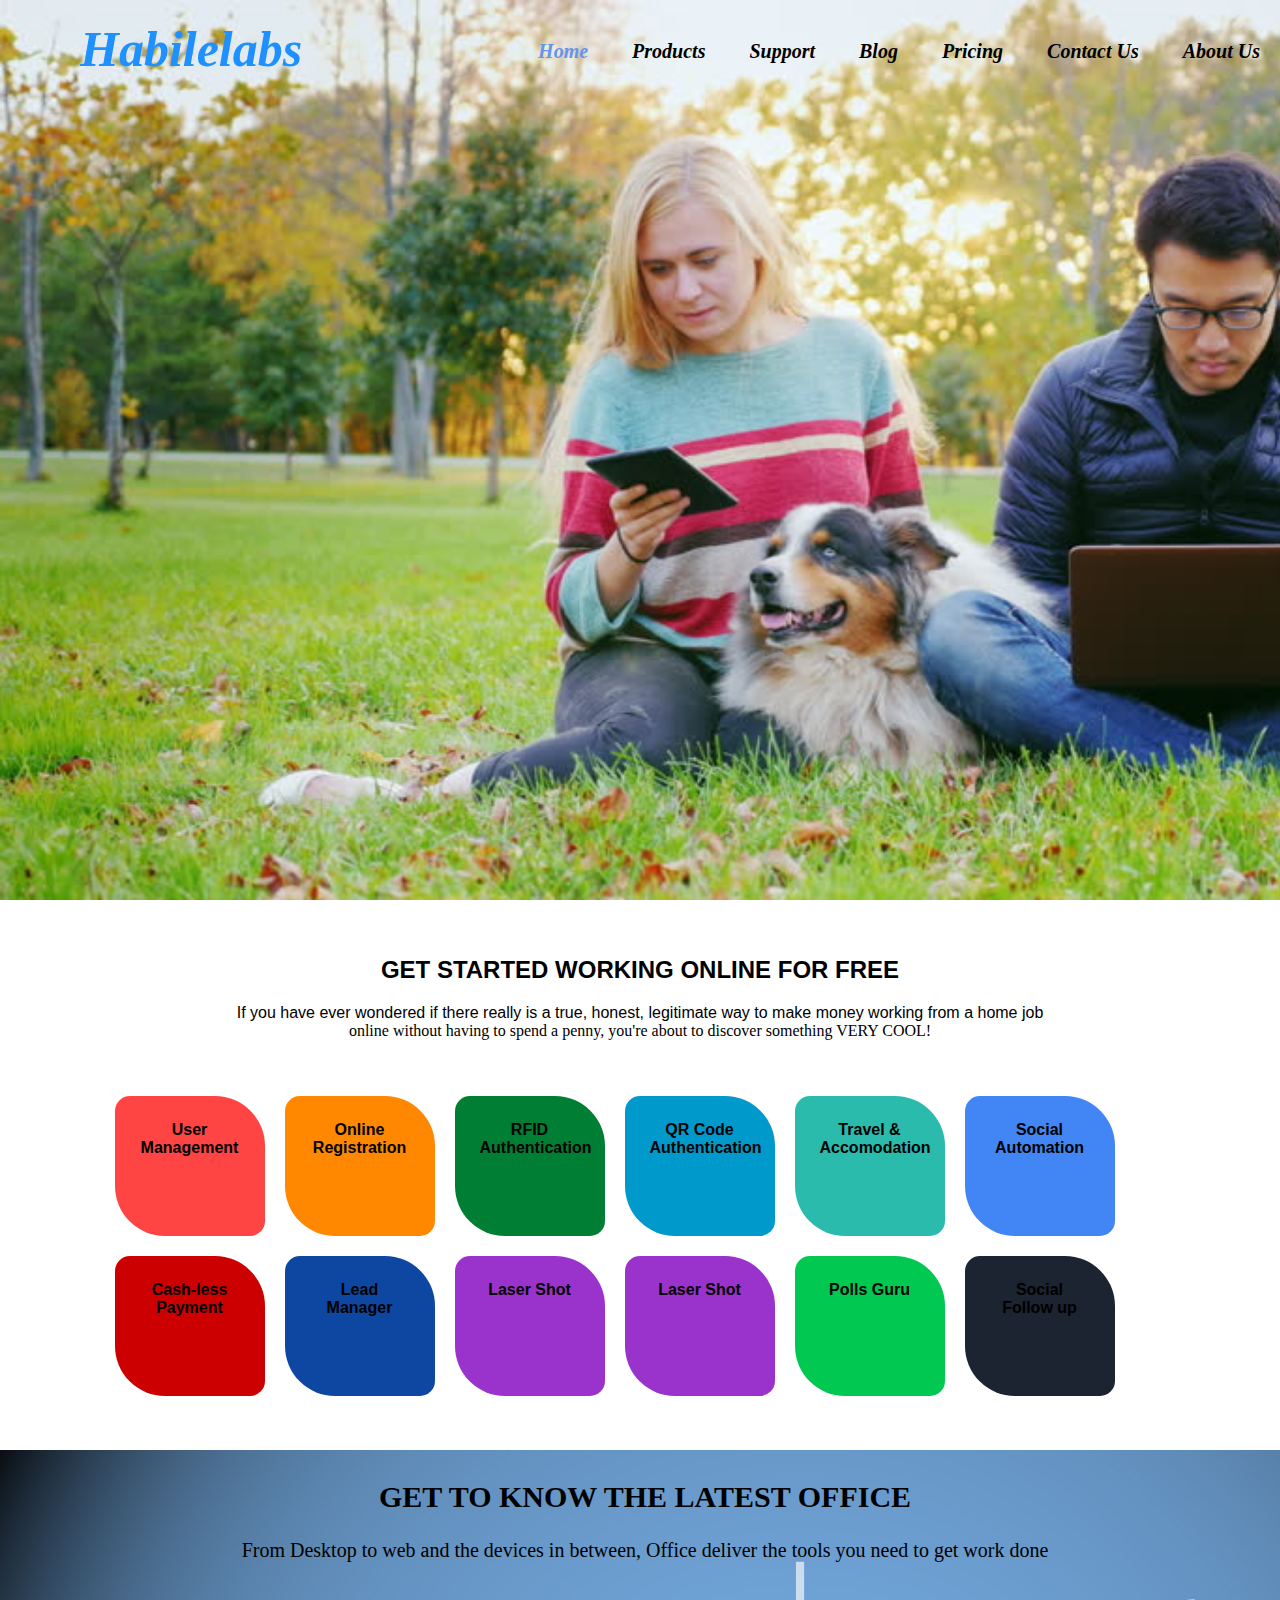
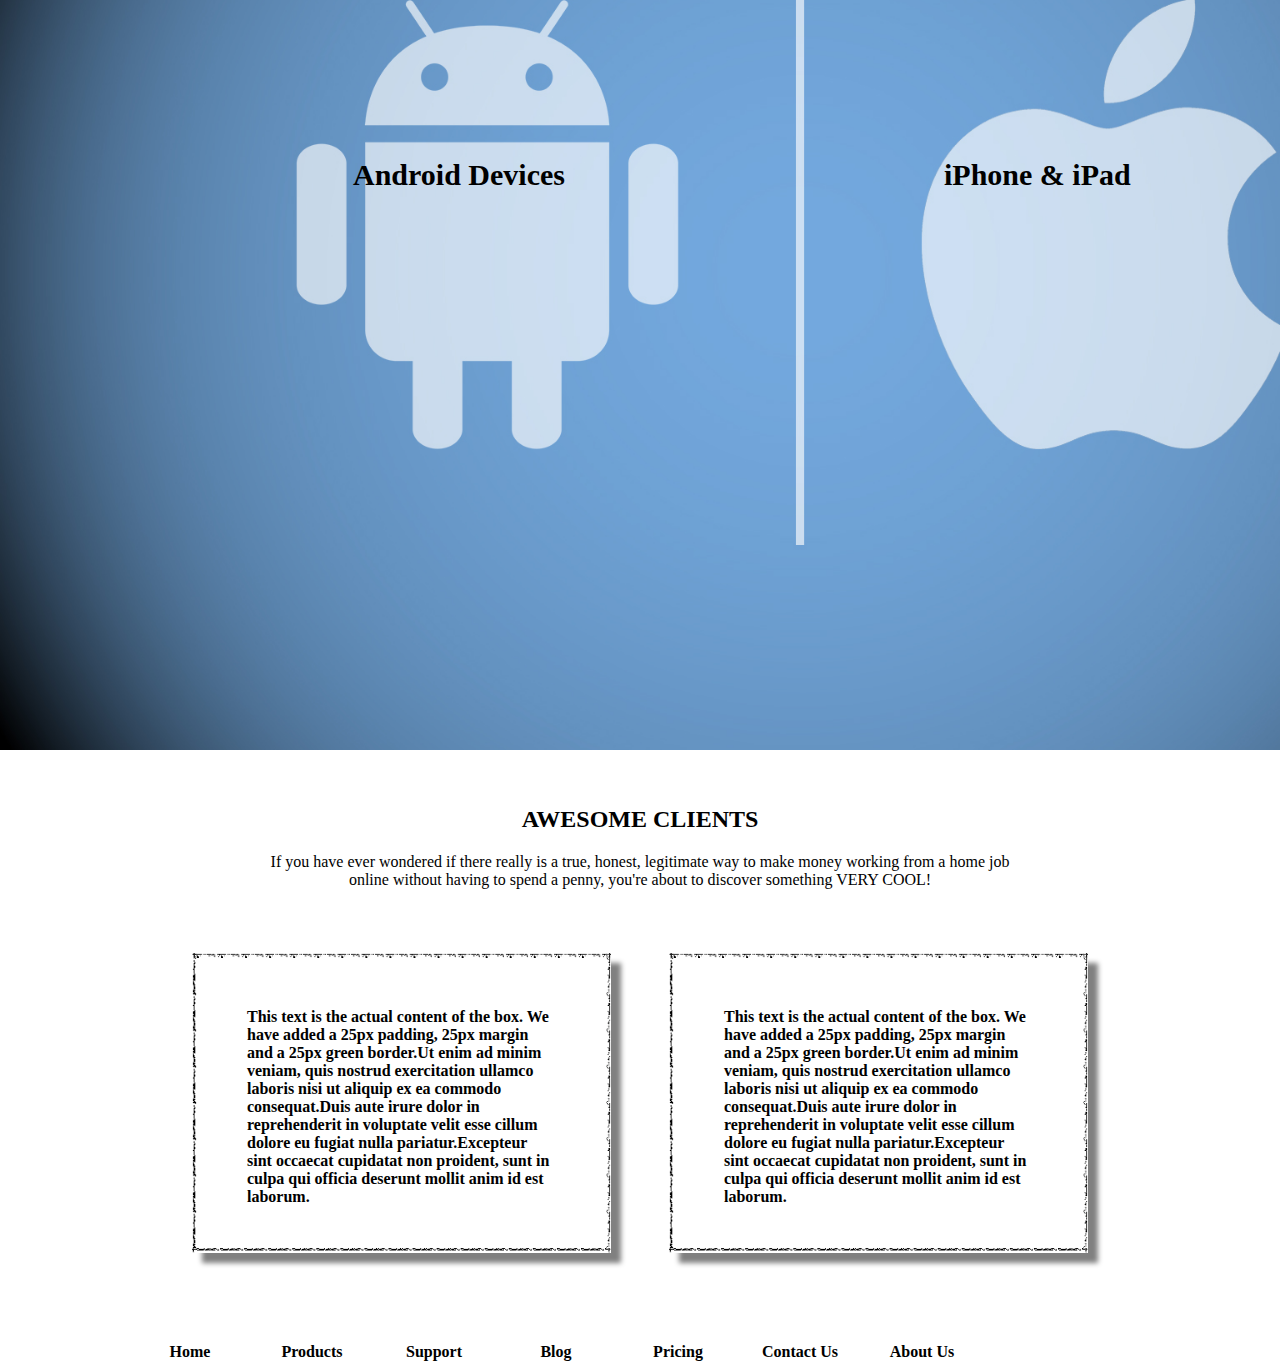
<file: task2.html>
<!DOCTYPE html>
<html lang="en">
<head>
    <meta charset="UTF-8">
    <title>Habilelabs</title>
    <meta name="viewport" content="width=device-width, initial-scale=1">
    <link rel="stylesheet" type="text/css" href="task2.css">
</head>

<body>

<div class="homepage">

    <h1 class="h"><b><i>Habilelabs</i></b></h1>

        <ul >
            <li><a class="active" href="#"><i>Home</i></a></li>
            <li><a href="#"><i>Products</i></a></li>
            <li><a href="#"><i>Support</i></a></li>
            <li><a href="#"><i>Blog</i></a></li>
            <li><a href="#"><i>Pricing</i></a></li>
            <li><a href="#"><i>Contact Us</i></a></li>
            <li><a href="#"><i>About Us</i></a></li>
        </ul>
</div>

<br><br>
<div>
    <h2 style="text-align: center; font-family: sans-serif">GET STARTED WORKING ONLINE FOR FREE</h2>
    <p style="text-align:center; font-family: sans-serif">If you have ever wondered if there really is a true, honest, legitimate way to make money working from a home job</p>
        <p style="text-align: center;">online without having to spend a penny, you're about to discover something VERY COOL!</p>
<br>
<br>
        <ul class="ab">
            <li class="abc" style="background-color: #ff4444;">User Management</li>
            <li class="abc" style="background-color: #FF8800;">Online Registration</li>
            <li class="abc" style="background-color: #007E33;">RFID Authentication</li>
            <li class="abc" style="background-color: #0099CC;">QR Code Authentication</li>
            <li class="abc" style="background-color: #2BBBAD;">Travel & Accomodation</li>
            <li class="abc" style="background-color: #4285F4;">Social Automation</li>
            <li class="abc" style="background-color: #CC0000;;">Cash-less Payment</li>
        </ul>

<ul class="ab">
    <li class="abc" style="background-color: #0d47a1;">Lead Manager</li>
    <li class="abc" style="background-color: #9933CC;">Laser Shot</li>
    <li class="abc" style="background-color: #9933CC;">Laser Shot</li>
    <li class="abc" style="background-color: #00C851;">Polls Guru</li>
    <li class="abc" style="background-color: #1C2331;" >Social Follow up</li>

</ul>
</div>
</div>

<br><br>
<br><br><br><br><br><br><br><br>
<br><br><br><br><br><br><br><br>

<div class="thirdpage">
    <div class="client">
    <h2 >GET TO KNOW THE LATEST OFFICE</h2>
    <p>From Desktop to web and the devices in between, Office deliver the tools you need to get work done</p>
    </div>

    <div class="iphone"><b>Android Devices</b></div>
    <div class="iphone"><b>iPhone & iPad</b> </div>
</div>
<br><br>
        <div>
            <h2 style="text-align: center; " ><b>AWESOME CLIENTS</b></h2>
            <p style="text-align: center;">If you have ever wondered if there really is a true, honest, legitimate way
                to make money working from a home job</p>
            <p style="text-align: center;">online without having to spend a penny, you're about to discover something VERY COOL!</p>
            <div class="box">
                <div class="fourthpage fl"><b>This text is the actual content of the box. We have added a 25px padding, 25px margin
                    and a 25px green border.Ut enim ad minim veniam, quis nostrud exercitation ullamco laboris
                    nisi ut aliquip ex ea commodo consequat.Duis aute irure dolor in reprehenderit in voluptate
                    velit esse cillum dolore eu fugiat nulla pariatur.Excepteur sint occaecat cupidatat non proident,
                    sunt in culpa qui officia deserunt mollit anim id est laborum.</b>
                </div >
                <div class="fourthpage fr"><b>This text is the actual content of the box. We have added a 25px padding, 25px margin
                    and a 25px green border.Ut enim ad minim veniam, quis nostrud exercitation ullamco laboris
                    nisi ut aliquip ex ea commodo consequat.Duis aute irure dolor in reprehenderit in voluptate
                    velit esse cillum dolore eu fugiat nulla pariatur.Excepteur sint occaecat cupidatat non proident,
                    sunt in culpa qui officia deserunt mollit anim id est laborum.</b>
                </div>
            </div>
        </div>

<footer class="foot">
<div class="lastpage">
        <ul>
            <li><a href="#">Home</a></li>
            <li><a href="#">Products</a></li>
            <li><a href="#">Support</a></li>
            <li><a href="#">Blog</a></li>
            <li><a href="#">Pricing</a></li>
            <li><a href="#">Contact Us</a></li>
            <li><a href="#">About Us</a></li>
        </ul>
    </div>
</footer>

</body>
</html>
</file>
<file: task2.css>
/*Custom CSS*/

body,h1,ul,li,p
{
    margin:0;
    padding:0;
}
body{
    overflow-x: hidden;
}
.homepage {
    height: 100vh;
    background-image: url("1.jpg");
    background-size: cover;
    margin: 0;
    padding: 0;
}
.lastpage{
    text-decoration:none;
    margin: 0;
    padding:0;

}
.lastpage ul
{
    margin-top: 50px;
    float: right;
}
.lastpage li ,.lastpage li a{
    display: inline-block;
    color: black;
    text-align: center;
    font-weight:bold;
    width: 397px;
    margin-left: -299px;
    padding: 5px 10px;
    text-decoration: none;
    margin-top:15px;
}
.thirdpage {
    height: 100vh;
    background-image: url("android-apple3-fade-1920.jpg");
    background-size: cover;

    margin: 0;
    padding: 0;
}
.h{
    position:absolute;
    top:0;
    color:dodgerblue;
    font-size: 50px;
    margin-top: 20px;
    left:80px;
    animation-name: example;
    animation-duration: 4s;
    animation-iteration-count: 1;

}
@keyframes example {
    0%   {color: #1a237e; left:0px; top:0px;}
    25%  {color: #00e5ff; left:100px; top:0px;}
    50%  {color: #43a047; left:100px; top:100px;}
    75%  {color: aqua; left:0px; top:100px;}
    100% {color: #0099CC; left:0px; top:0px;}
}
.homepage ul{
    float:right;
    margin-top: 40px;  }
.homepage li ,.homepage li a{
    display: inline;
    color: black;
    text-align: center;
    font-weight:bold;
    font-size: 20px;
    padding: 5px 10px;
    text-decoration: none;

}
.homepage ul li a:hover {
    color:  #aeea00 ;
}
li a.active {
    color: cornflowerblue;
}
.fourthpage{
    border:5px solid transparent;
    border-image: url("0c95e0770d4ab21e36e008a83fc0185a.jpg")300 round;
    width: 309px;
    box-shadow: 10px 10px 5px grey;
    height:190px;
    padding: 50px;
    margin:auto;

}
.client
{
    border:5px solid transparent;
    text-align: center;
    width: 100%;
    color:black;
    height:auto;
    margin-top:50px;
    font-size: 20px;

}
.icon1{
    border:5px solid transparent;
    width: 350px;
    height:190px;
    padding: 50px;
    margin-left: 800px;
    margin-top: 119px;
    text-align:center;
    font-size:30px;
}
.icon2
{
    border:5px solid transparent;
    width: 350px;
    height:190px;
    padding: 50px;
    margin:100px;
    float:left;
    text-align:center;
    font-size:30px;
}
.row{
    margin:0;
    padding:0;
    float:left;
}
.ab{
    margin:auto;
    padding:0;
    width:1051px;
    text-align: center;
    text-decoration:none;
    list-style-type: none;
    display: block;

}
.abc{
    float:left;
    border-radius: 15px 50px;
    font-family: sans-serif;
    width:100px;
    padding:20px;
    height:90px;
    border:5px solid transparent;
    margin-right: 20px;
    margin-top: 20px;
    font-weight: bold;
}
.iphone
{
    font-size: 30px;
    margin-top:186px;
    width:233px;
    margin-left:348px;
    border:5px solid transparent;
    float: left;
}
.foot
{
    background-color: aquamarine;
}
.fl
{
    float:left;
}
.fr
{
    float:right;
}
.box
{
    margin: auto;
    width:70%;
    margin-top: 5%;
}
</file>
